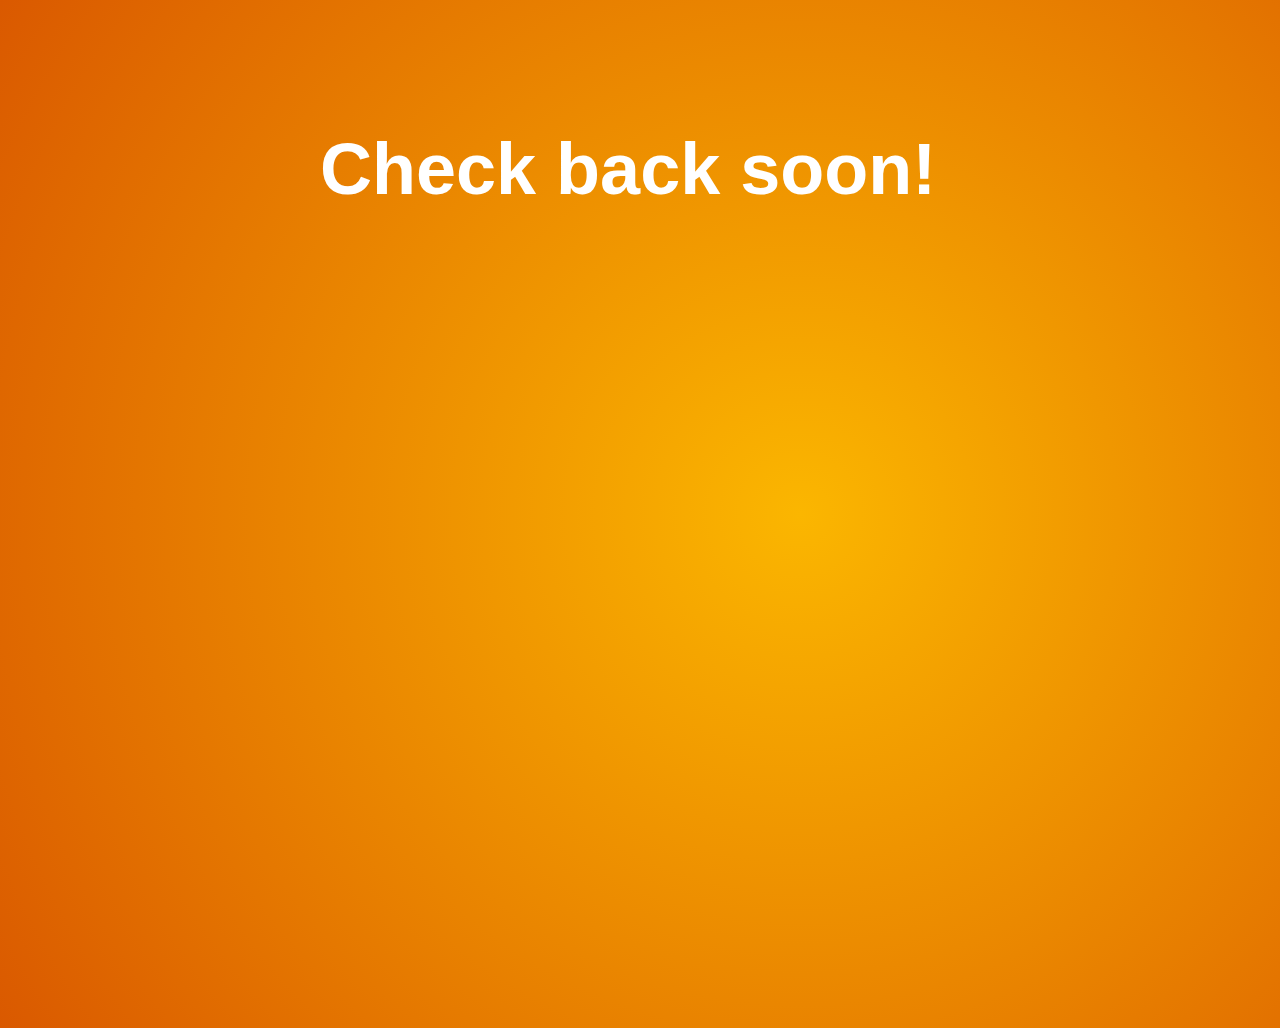
<file: comingsoon/index.html>
<!DOCTYPE html>
<html>
  <head>
    <meta charset="utf-8" lang="en" />
    <title>Amy's Resume</title>
    <link rel="stylesheet" href="../css/normalize.css" />
    <link rel="stylesheet" href="../css/main.css" />

    <!-- <link href='https://fonts.googleapis.com/css?family=Source+Sans+Pro:400,700'
          rel='stylesheet' type='text/css'>
        <link href="https://fonts.googleapis.com/css?family=Lora:400,700" rel="stylesheet">
        <link href='https://fonts.googleapis.com/css?family=Lora:400,700' rel='stylesheet' type='text/css'> -->
  </head>
  <div class="coming-soon">Check back soon!</div>
</html>
</file>
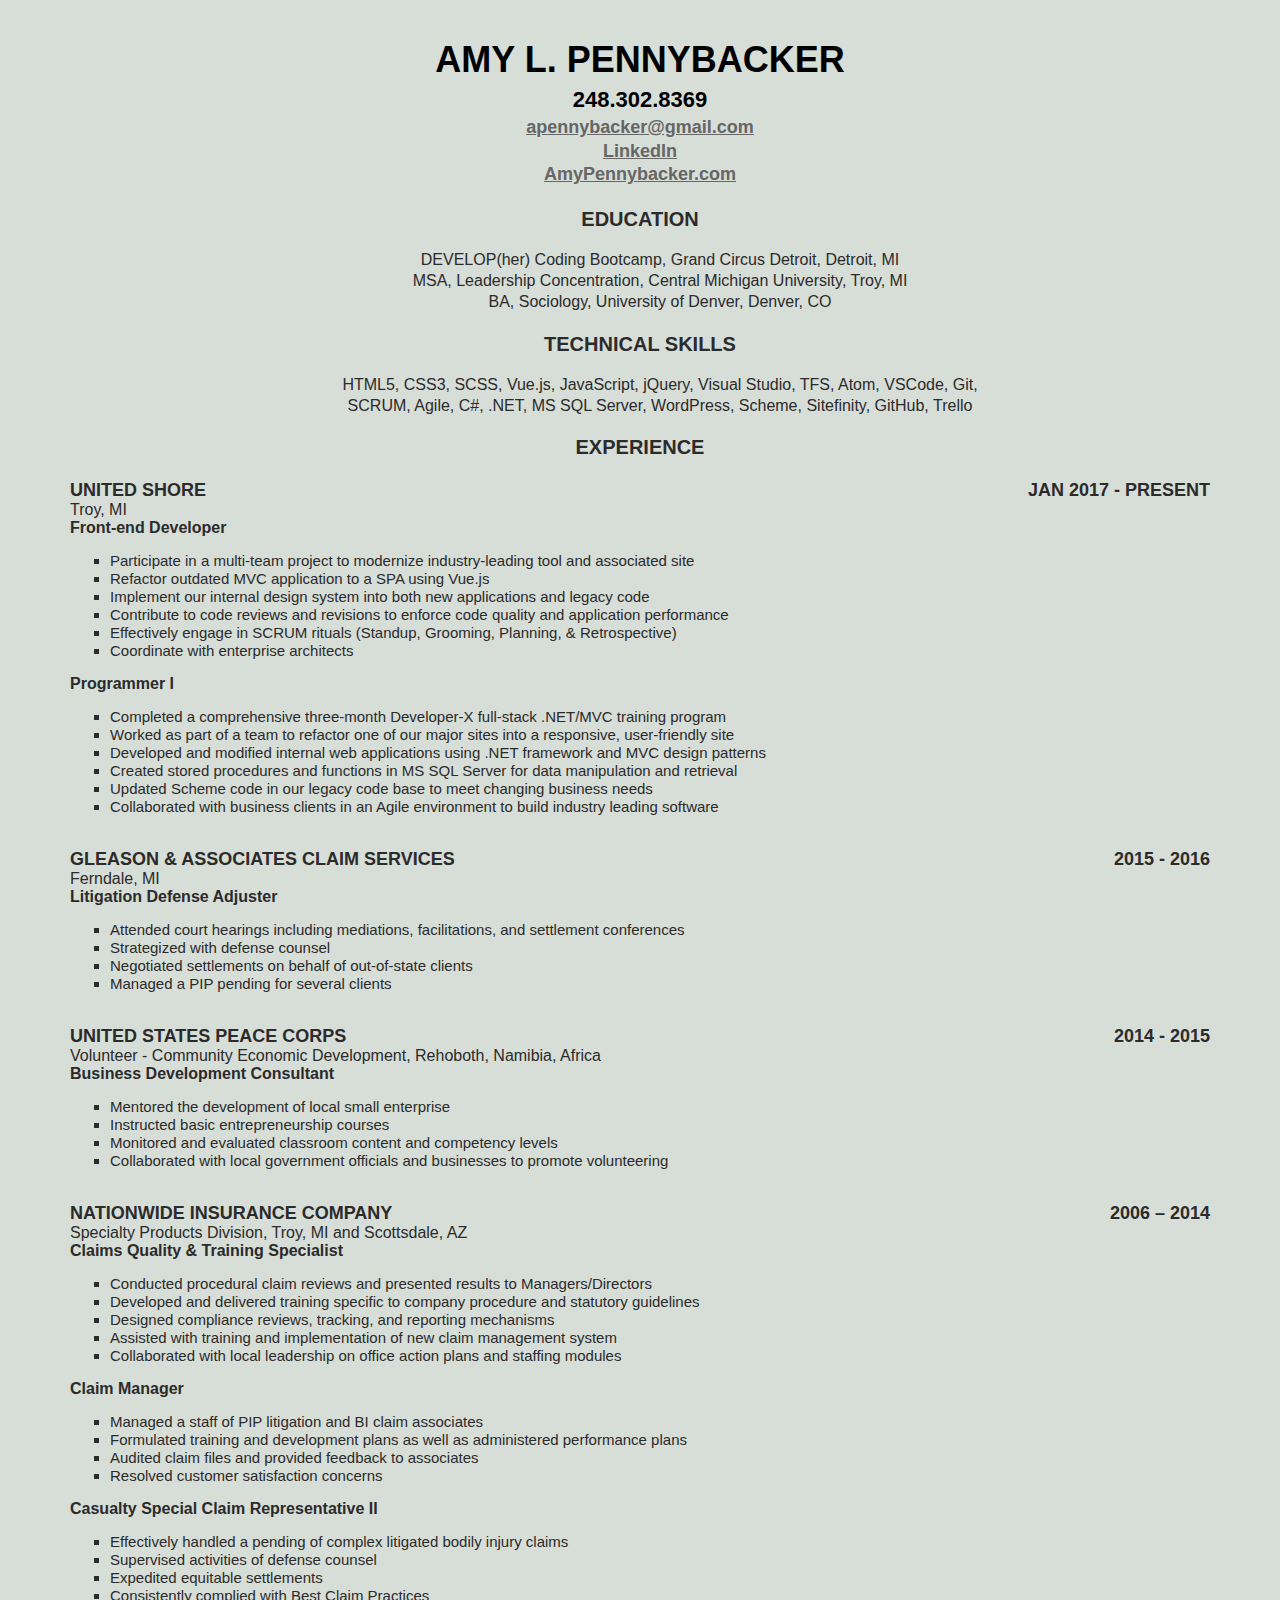
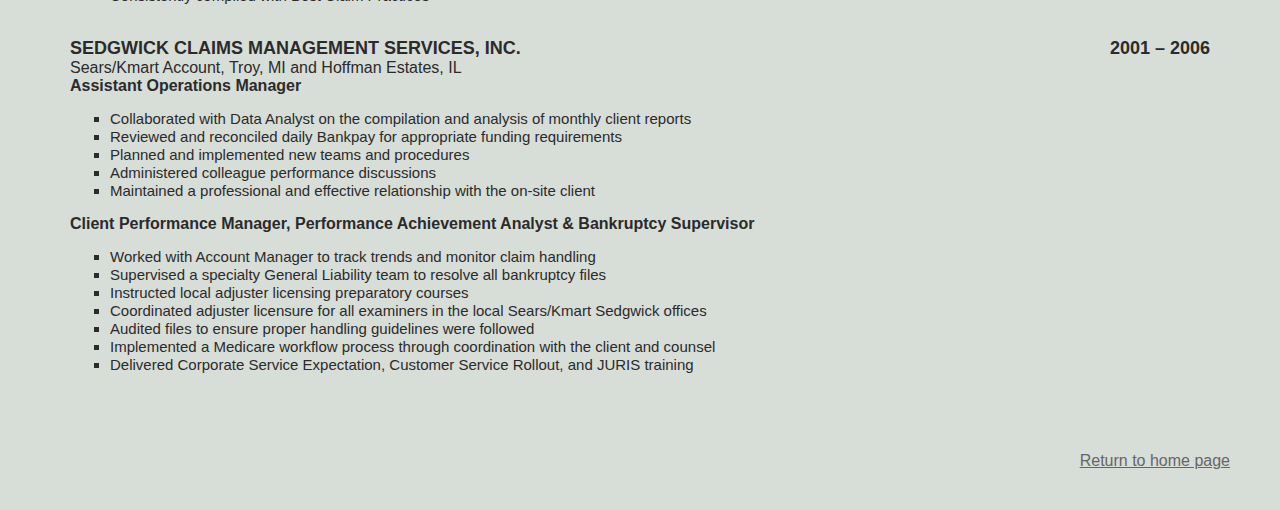
<file: resume/index.html>
<!DOCTYPE html>
<html>
  <head>
    <meta charset="utf-8" lang="en" />
    <title>Amy's Resume</title>
    <link rel="stylesheet" href="../css/normalize.css" />
    <link rel="stylesheet" href="../css/main.css" />

    <!-- <link href='https://fonts.googleapis.com/css?family=Source+Sans+Pro:400,700'
          rel='stylesheet' type='text/css'>
        <link href="https://fonts.googleapis.com/css?family=Lora:400,700" rel="stylesheet">
        <link href='https://fonts.googleapis.com/css?family=Lora:400,700' rel='stylesheet' type='text/css'> -->
  </head>
  <main>
    <div class="resume">
      <div class="personal-info">
        <div class="name">AMY L. PENNYBACKER</div>
        <div class="phone">248.302.8369</div>
        <div class="email">
          <a href="mailto:apennybacker@gmail.com">apennybacker@gmail.com</a>
        </div>
        <div class="linkedin">
          <a href="https://www.linkedin.com/in/amy-pennybacker">LinkedIn</a>
        </div>
        <div class="website">
          <a href="http://namastewebcreations.com//">AmyPennybacker.com</a>
        </div>
        <br />
      </div>
      <div class="section-header">EDUCATION</div>
      <ul class="section-content">
        <li>
          DEVELOP(her) Coding Bootcamp,
          <span class="underline">Grand Circus Detroit</span>, Detroit, MI
        </li>
        <li>
          MSA, Leadership Concentration,
          <span clas="underline">Central Michigan University</span>, Troy, MI
        </li>
        <li>
          BA, Sociology, <span class="underline">University of Denver</span>,
          Denver, CO
        </li>
      </ul>

      <div class="section-header">TECHNICAL SKILLS</div>
      <ul class="section-content">
        <li>
          HTML5, CSS3, SCSS, Vue.js, JavaScript, jQuery, Visual Studio, TFS,
          Atom, VSCode, Git,
        </li>
        <li>
          SCRUM, Agile, C#, .NET, MS SQL Server, WordPress, Scheme, Sitefinity,
          GitHub, Trello
        </li>
      </ul>

      <div class="section-header">EXPERIENCE</div>
      <br />

      <div class="experience-body">
        <div class="company">UNITED SHORE</div>
        <div class="date">JAN 2017 - PRESENT</div>
        <br />
        <div class="location">Troy, MI</div>
        <div class="title">Front-end Developer</div>
        <ul class="duties">
          <li>
            Participate in a multi-team project to modernize industry-leading
            tool and associated site
          </li>
          <li>Refactor outdated MVC application to a SPA using Vue.js</li>
          <li>
            Implement our internal design system into both new applications and
            legacy code
          </li>
          <li>
            Contribute to code reviews and revisions to enforce code quality and
            application performance
          </li>
          <li>
            Effectively engage in SCRUM rituals (Standup, Grooming, Planning, &
            Retrospective)
          </li>
          <li>Coordinate with enterprise architects</li>
        </ul>

        <div class="title">Programmer I</div>
        <ul class="duties">
          <li>
            Completed a comprehensive three-month Developer-X full-stack
            .NET/MVC training program
          </li>
          <li>
            Worked as part of a team to refactor one of our major sites into a
            responsive, user-friendly site
          </li>
          <li>
            Developed and modified internal web applications using .NET
            framework and MVC design patterns
          </li>
          <li>
            Created stored procedures and functions in MS SQL Server for data
            manipulation and retrieval
          </li>
          <li>
            Updated Scheme code in our legacy code base to meet changing
            business needs
          </li>
          <li>
            Collaborated with business clients in an Agile environment to build
            industry leading software
          </li>
        </ul>

        <br />
        <div class="company">GLEASON & ASSOCIATES CLAIM SERVICES</div>
        <div class="date">2015 - 2016</div>
        <div class="location">Ferndale, MI</div>
        <div class="title">Litigation Defense Adjuster</div>
        <ul class="duties">
          <li>
            Attended court hearings including mediations, facilitations, and
            settlement conferences
          </li>
          <li>Strategized with defense counsel</li>
          <li>Negotiated settlements on behalf of out-of-state clients</li>
          <li>Managed a PIP pending for several clients</li>
        </ul>

        <br />
        <div class="company">UNITED STATES PEACE CORPS</div>
        <div class="date">2014 - 2015</div>
        <div class="location">
          Volunteer - Community Economic Development, Rehoboth, Namibia, Africa
        </div>
        <div class="title">Business Development Consultant</div>
        <ul class="duties">
          <li>Mentored the development of local small enterprise</li>
          <li>Instructed basic entrepreneurship courses</li>
          <li>
            Monitored and evaluated classroom content and competency levels
          </li>
          <li>
            Collaborated with local government officials and businesses to
            promote volunteering
          </li>
        </ul>

        <br />
        <div class="company">NATIONWIDE INSURANCE COMPANY</div>
        <div class="date">2006 – 2014</div>
        <div class="location">
          Specialty Products Division, Troy, MI and Scottsdale, AZ
        </div>
        <div class="title">Claims Quality & Training Specialist</div>
        <ul class="duties">
          <li>
            Conducted procedural claim reviews and presented results to
            Managers/Directors
          </li>
          <li>
            Developed and delivered training specific to company procedure and
            statutory guidelines
          </li>
          <li>
            Designed compliance reviews, tracking, and reporting mechanisms
          </li>
          <li>
            Assisted with training and implementation of new claim management
            system
          </li>
          <li>
            Collaborated with local leadership on office action plans and
            staffing modules
          </li>
        </ul>
        <div class="title">Claim Manager</div>
        <ul class="duties">
          <li>Managed a staff of PIP litigation and BI claim associates</li>
          <li>
            Formulated training and development plans as well as administered
            performance plans
          </li>
          <li>Audited claim files and provided feedback to associates</li>
          <li>Resolved customer satisfaction concerns</li>
        </ul>
        <div class="title">Casualty Special Claim Representative II</div>
        <ul class="duties">
          <li>
            Effectively handled a pending of complex litigated bodily injury
            claims
          </li>
          <li>Supervised activities of defense counsel</li>
          <li>Expedited equitable settlements</li>
          <li>Consistently complied with Best Claim Practices</li>
        </ul>

        <br />
        <div class="company">SEDGWICK CLAIMS MANAGEMENT SERVICES, INC.</div>
        <div class="date">2001 – 2006</div>
        <div class="location">
          Sears/Kmart Account, Troy, MI and Hoffman Estates, IL
        </div>
        <div class="title">Assistant Operations Manager</div>
        <ul class="duties">
          <li>
            Collaborated with Data Analyst on the compilation and analysis of
            monthly client reports
          </li>
          <li>
            Reviewed and reconciled daily Bankpay for appropriate funding
            requirements
          </li>
          <li>Planned and implemented new teams and procedures</li>
          <li>Administered colleague performance discussions</li>
          <li>
            Maintained a professional and effective relationship with the
            on-site client
          </li>
        </ul>
        <div class="title">
          Client Performance Manager, Performance Achievement Analyst &
          Bankruptcy Supervisor
        </div>
        <ul class="duties">
          <li>
            Worked with Account Manager to track trends and monitor claim
            handling
          </li>
          <li>
            Supervised a specialty General Liability team to resolve all
            bankruptcy files
          </li>
          <li>Instructed local adjuster licensing preparatory courses</li>
          <li>
            Coordinated adjuster licensure for all examiners in the local
            Sears/Kmart Sedgwick offices
          </li>
          <li>
            Audited files to ensure proper handling guidelines were followed
          </li>
          <li>
            Implemented a Medicare workflow process through coordination with
            the client and counsel
          </li>
          <li>
            Delivered Corporate Service Expectation, Customer Service Rollout,
            and JURIS training
          </li>
        </ul>
      </div>

      <br />
      <div class="return-link">
        <a href="../index.html">Return to home page</a>
      </div>
    </div>
  </main>
</html>
</file>
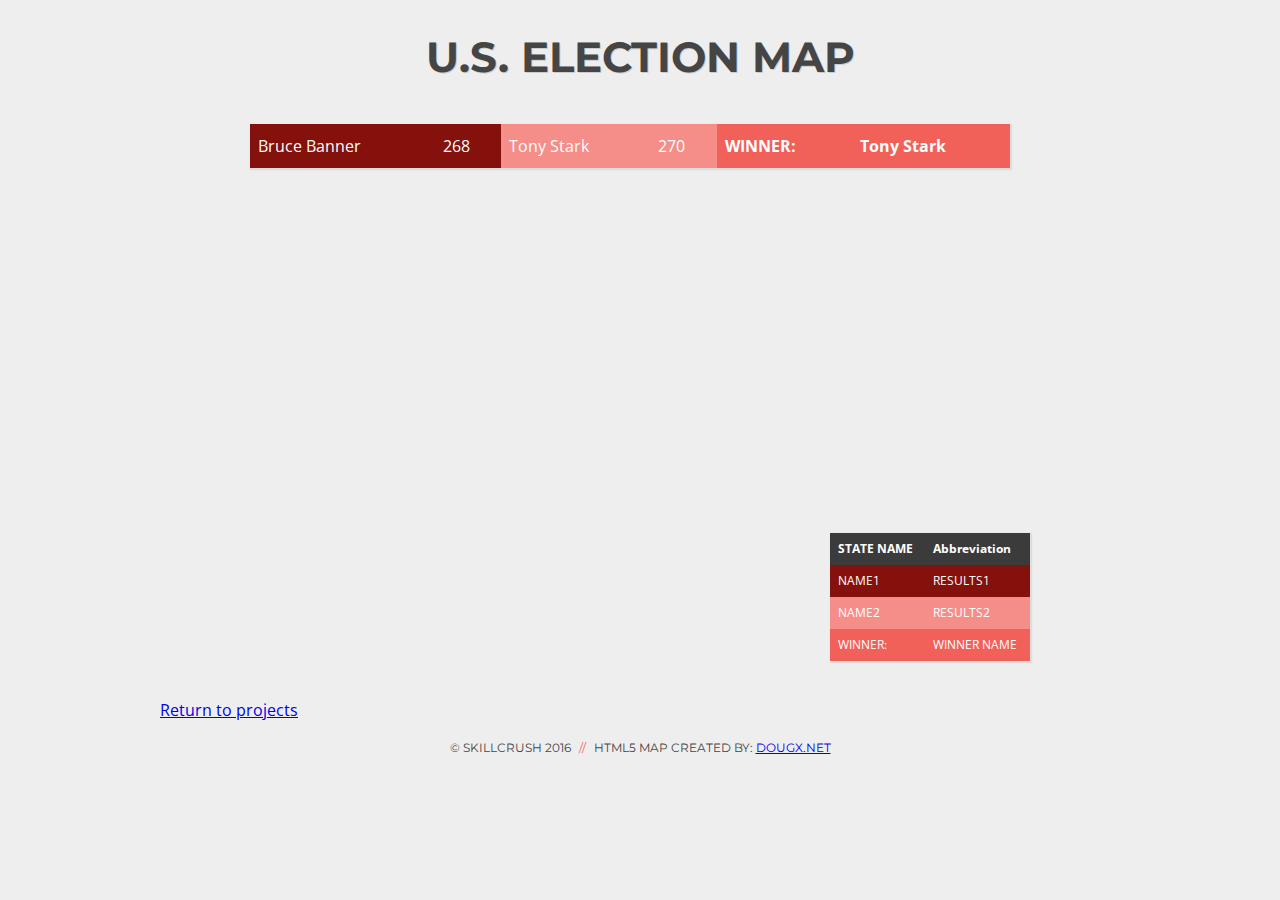
<file: projects/electionMap/index.html>
<!DOCTYPE html>
<html>
  <head>
    <title>U.S. ELECTION MAP</title>

    <link
      href="http://fonts.googleapis.com/css?family=Open+Sans:400italic,400,700|Montserrat:400,700"
      rel="stylesheet"
      type="text/css"
    />
    <link
      href="https://fonts.googleapis.com/css?family=Bitter"
      rel="stylesheet"
    />
    <link rel="stylesheet" type="text/css" href="style.css" />
    <!-- scripts are at bottom
   <script src="script.js" type="text/javascript"></script>
    <script src="map.js" type="text/javascript"></script>-->
  </head>

  <body onload="onLoad();">
    <div class="page">
      <header>
        <h1>U.S. ELECTION MAP</h1>
      </header>

      <div class="map-container">
        <canvas
          id="map_canvas"
          width="800"
          height="550"
          style="position: relative;"
        >
        </canvas>

        <table
          id="stateResults"
          style="position: absolute; bottom: 10px; right: 10px;"
        >
          <theader>
            <tr>
              <th>STATE NAME</th>
              <th>Abbreviation</th>
            </tr>
          </theader>
          <tbody>
            <tr>
              <td class="name-1">NAME1</td>
              <td class="name-1">RESULTS1</td>
            </tr>
            <tr>
              <td class="name-2">NAME2</td>
              <td class="name-2">RESULTS2</td>
            </tr>
            <tr>
              <td class="winner">WINNER:</td>
              <td class="winner">WINNER NAME</td>
            </tr>
          </tbody>
        </table>

        <table
          id="countryResults"
          style="position: absolute; top: 10px; left: 10px;"
        >
          <tbody>
            <tr>
              <td class="name-1">NAME1</td>
              <td class="name-1">RESULTS1</td>
              <td class="name-2">NAME2</td>
              <td class="name-2">RESULTS2</td>
              <th>WINNER:</th>
              <th>Name</th>
            </tr>
          </tbody>
        </table>
      </div>
      <br clear="all" />
      <div class="return-link">
        <a href="../index.html">Return to projects</a>
      </div>

      <footer>
        <p>
          &copy; Skillcrush 2016 <span>//</span> HTML5 Map Created By:
          <a href="http://dougx.net/map/usmap.html" target="_blank"
            >DougX.net</a
          >
        </p>
      </footer>
    </div>

    <!--
JavaScript files are added just before </body> so all HTML loads first.
This can make your page appear to load faster and helps avoid missing HTML errors.
 -->

    <!-- map.js -->
    <script
      type="text/javascript"
      src="https://s3.amazonaws.com/media.skillcrush.com/skillcrush/wp-content/uploads/2017/11/map.js"
    ></script>
    <!-- custom js (uncomment when you've added your custom script.js file) -->
    <script type="text/javascript" src="script.js"></script>
  </body>
</html>
</file>
<file: css/main.css>
/***** BASE STYLES *****/

html {
  font-size: 16px;
}

body {
  color: #2b2b2b;
  font-family: "Source Sans Pro", sans-serif;
}

/***** INTRO *****/
#intro {
  display: flex;
  flex-direction: column;
}

/***HEADER***/
header {
  height: 700px;
  background: url(../img/hero.jpg);
  background-size: cover;
}

header h1 {
  padding-left: 35px;
  margin-bottom: 0;
  color: #5c705c;
  font-family: Lora, serif;
  font-size: 48px;
}

nav {
  padding-top: 50px;
  margin-left: -10px;
}

nav ul li {
  display: inline-block;
}

nav ul li a {
  text-transform: uppercase;
  text-decoration: none;
  font-size: 20px;
  color: #828282;
  padding-left: 10px;
  font-weight: 500;
}

header h2 {
  font-family: Lora, serif;
  font-size: 36px;
  color: #666666;
  padding-left: 35px;
}

header h2 span {
  color: #2b2b2b;
}

/***ABOUT***/
#about {
  padding: 50px 0;
}

#about h2 {
  color: #595959;
  font-family: "Lora", serif;
  font-size: 36px;
  padding-left: 50px;
}

#about p {
  font-size: 22px;
  color: #7f7f7f;
  line-height: 40px;
  padding-left: 50px;
  padding-right: 50px;
}

/***WORK***/
#work {
  display: flex;
  flex-direction: column;
  justify-content: center;
  align-items: center;
  padding-top: 50px;
  padding-bottom: 50px;
  background-color: #d7ddd7;
  text-align: center;
}

#work img {
  padding-bottom: 30px;
}

::after #work img {
  opacity: 1;
}

#work h3 {
  font-size: 28px;
  line-height: 32px;
  width: -20px;
  margin: 0 auto;
}

#work p {
  font-family: Source sans-pro;
  font-size: 22px;
  line-height: 30px;
  padding: 0 50px;
}

.return {
  background-color: #d7ddd7;
}

.return a.return-link {
  display: flex;
  flex-direction: row;
  justify-content: flex-end;
  padding-bottom: 50px;
}

.description {
  max-width: 75%;
}

/***CONTACT***/
footer {
  background-color: #ebebeb;
}

#contact {
  display: flex;
  flex-direction: column;
  align-items: center;
  padding-top: 50px;
}

#contact img#contact-img {
  border: 12px solid #ffffff;
}

#contact h2,
#contact #email-header,
#contact #socialmedia-header,
#contact ul {
  display: flex;
  justify-content: center;
}

#contact-info {
  padding-top: 25px;
}

#contact-info a {
  padding-top: 15px;
}

#contact #envelope {
  padding-right: 10px;
}

#contact h2 {
  font-family: Lora, serif;
  font-size: 36px;
  line-height: 0;
}
#contact #email-header {
  font-size: 32px;
  font-weight: 400;
  line-height: 44px;
  margin: -30px 0 5px 0;
}
#contact #socialmedia-header {
  font-weight: normal;
  font-size: 29px;
  line-height: 44px;
  margin: 20px 0 0;
  padding: 0;
}

#socialmedia-header {
  margin-top: 20px;
}

#contact a {
  text-decoration: none;
  color: #c49075;
  font-weight: bold;
  font-size: 28px;
  display: flex;
  justify-content: center;
  padding-top: 10px 0 75px;
}

#contact ul {
  list-style: none;
  margin: 0;
}

#contact ul li {
  display: inline-block;
}

#contact ul img {
  font-size: 32px;
  padding-right: 48px;
}

footer a.return-link {
  display: flex;
  justify-content: flex-end;
  padding: 40px 50px 50px 0;
}

.return-link {
  display: flex;
  justify-content: flex-end;
  padding-right: 50px;
  color: #666666;
}

.return-link2 a {
  margin-top: 90px;
  /* float: right; */
  margin-right: 30px;
  color: #666666 !important;
}
/* 
.return-link3 a {
  /* float: right;
  margin-right: 30px;
  text-decoration: underline !important;
  font-weight: normal !important;
  font-size: 16px !important;
  color: #666666 !important;
  margin-top: 90px !important; 
} */

.return-link a:hover {
  color: black;
}

/* unvisited link */
a:link {
  color: #666666;
}

/* visited link */
a:visited {
  color: #666666;
}

/* mouse over link */
a:hover {
  color: black;
}

/***COMING SOON ***/
.coming-soon {
  background: radial-gradient(circle, #fbb600, #da5900);
  color: white;
  font-size: 72px;
  font-weight: bold;
  display: block;
  width: 100%;
  height: 100%;
  position: absolute;
  padding-top: 10%;
  padding-left: 25%;
}

/*** RESUME ***/
.resume {
  background-color: #d7ddd7;
  padding: 20px 0 40px 0;
}

.personal-info {
  text-align: center;
  color: black;
  margin-top: 15px;
  font-weight: bold;
}

.name {
  font-size: 36px;
  font-weight: bold;
  line-height: 1.4em;
}

.phone {
  font-size: 22px;
  line-height: 1.4em;
}

.email,
.linkedin,
.website {
  font-size: 18px;
  line-height: 1.3em;
}

.section-header {
  font-size: 20px;
  font-weight: bold;
  line-height: 1.5em;
  text-align: center;
}

.section-content {
  text-align: center;
  list-style-type: none;
  font-size: 16px;
  line-height: 1.3em;
}

.experience-body {
  margin: 0 70px 60px 70px;
}

.company {
  text-transform: uppercase;
  font-size: 18px;
  text-align: left;
  float: left;
  font-weight: bold;
}
.date {
  text-align: right;
  float: right;
  font-size: 18px;
  font-weight: bold;
}

.location {
  font-size: 16px;
  text-align: left;
  clear: left;
}

.title {
  font-size: 16px;
  text-align: left;
  font-weight: bold;
}

.duties {
  text-decoration: none;
  font-size: 15px;
  list-style-type: square;
  line-height: 1.2em;
}

/*PROJECT PORTFOLIO PAGE*/
#projects-page {
  height: 350px;
  background: url(../img/hero-small.png);
  background-size: cover;
}

#projects-page h1 {
  padding: 25px 0 5px 20px;
  color: #5c705c;
  font-family: Lora, serif;
  font-size: 42px;
  margin-top: 0;
}

#projects-page p {
  width: 605px;
  font-family: Lora, serif;
  font-size: 26px;
  color: #666666;
  padding-left: 20px;
  font-weight: bold;
}

#map,
#magic-ball,
#lol-cat {
  text-align: center;
  margin-top: 0;
}

#map img,
#magic-ball img,
#lol-cat img {
  max-height: 600px;
  max-width: 500px;
}

#map {
  background-color: #eaccbb;
  padding: 15px 0 25px 0;
}

#magic-ball {
  background-color: #d7ddd7;
  padding: 15px 0 25px 0;
}

#lol-cat {
  background-color: #ebebeb;
  padding: 15px 0 25px 0;
}

.project-paragraph {
  margin: 0 80px 20px 80px;
  line-height: 1.4em;
  font-size: 18px;
}
</file>
<file: projects/electionMap/style.css>
.page {
  width: 80%;
  max-width: 960px;
  margin: 0 auto;
  text-align: left;
  background-color: #eee;
}

body {
  font: 16px/26px "Open Sans", Helvetica, Arial, sans-serif;
  color: #454545;
  margin: 0px;
  padding: 0px;
  background-color: #eee;
}

header {
  padding: 0.75em 0;
  text-align: center;
  font-family: "Montserrat", serif;
  font-size: 21px;
  text-shadow: 1px 1px #ccc;
}

.map-container {
  width: 800px;
  margin: 0 auto;
  position: relative;
}

#stateResults {
  width: 25%;
  font: 12px/16px "Open Sans", Helvetica, Arial, sans-serif;
  color: #454545;
}

#countryResults {
  width: 95%;
  font: 16px/28px "Open Sans", Helvetica, Arial, sans-serif;
  color: #454545;
}
#stateResults,
#countryResults {
  border-collapse: collapse;
  background-color: #f2f2f2;
  -webkit-box-shadow: 1px 1px 1px 1px rgba(204, 204, 204, 0.5);
  -moz-box-shadow: 1px 1px 1px 1px rgba(204, 204, 204, 0.5);
  box-shadow: 1px 1px 1px 1px rgba(204, 204, 204, 0.5);
}

th,
td {
  text-align: left;
  padding: 8px;
}
#stateResults th {
  background-color: #3b3b3b;
  color: white;
}
#countryResults th {
  background-color: #f16059;
  color: white;
}
.name-1 {
  background-color: rgb(132, 17, 11);
  color: white;
}
.name-2 {
  background-color: rgb(245, 141, 136);
  color: white;
}
.winner {
  background-color: #f16059;
  color: white;
}

footer p {
  font-family: "Montserrat", sans-serif;
  font-size: 12px;
  text-align: center;
  text-transform: uppercase;
}
footer span {
  color: #f16059;
  padding: 0 5px;
}
</file>
